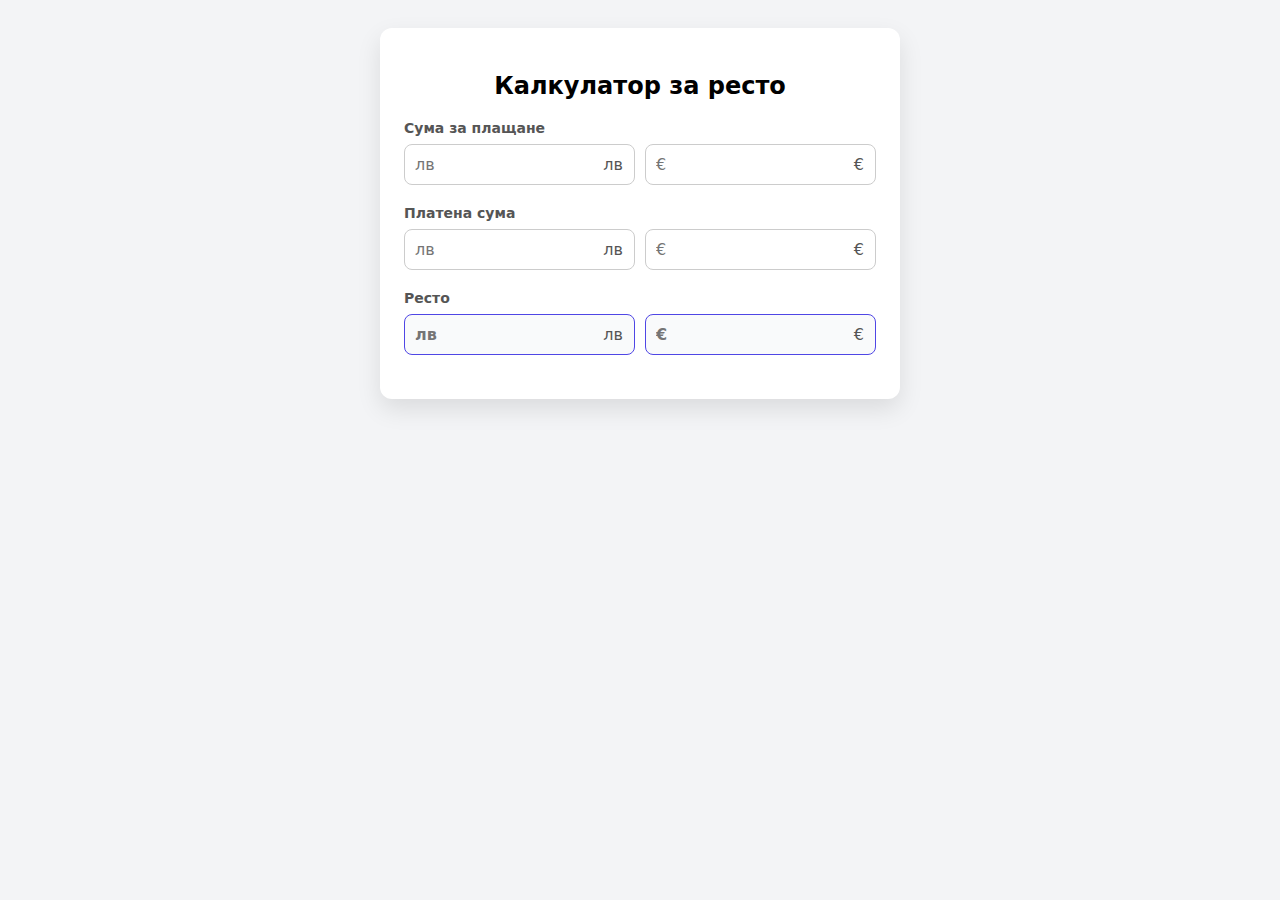
<file: index.html>
<!DOCTYPE html>
<html lang="bg">
<head>
  <meta charset="UTF-8">

  <link rel="stylesheet" href="./style.css">


 
</head>
<body>

  <div class="calculator">
    <h2>Калкулатор за ресто</h2>
  
    <div class="section">
      <h3>Сума за плащане</h3>
      <div class="row">
        <div class= "input-group">
        <input id="dueBGN" type="number" placeholder="лв">
        <span class="currency">лв</span>
      </div>
      <div class= "input-group">
        <input id="dueEUR" type="text"  placeholder="€">
        <span class="currency">€</span>
      </div>
        
        
      </div>
    </div>
  
    <div class="section">
      <h3>Платена сума</h3>
      <div class="row">
        <div class= "input-group">
          <input id="paidBGN" type="number" placeholder="лв">
          <span class="currency">лв</span>
        </div>
        <div class= "input-group">
          <input id="paidEUR" type="number" placeholder="€">
          <span class="currency">€</span>
        </div>
        
      </div>
    </div>
  
    <div class="section result">
      <h3>Ресто</h3>
      <div class="row">
        <div class= "input-group">
          <input id="changeBGN" readonly placeholder="лв">
          <span class="currency">лв</span>
        </div>
        <div class= "input-group">
          <input id="changeEUR" readonly placeholder="€">
          <span class="currency">€</span>
        </div>
       
      </div>
    </div>
  </div>
  

<script src="calc.js" defer></script>
</body>
</html>
</file>
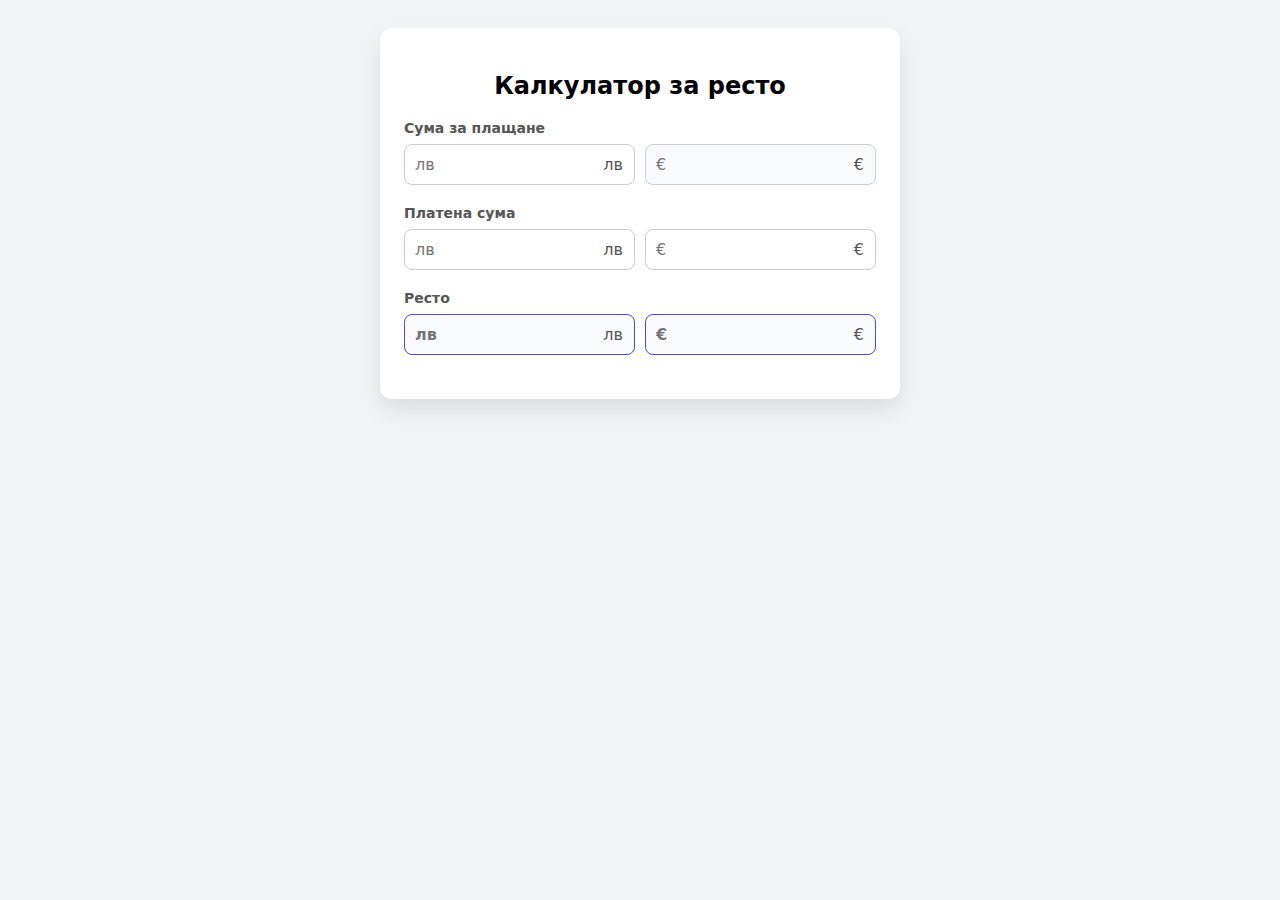
<file: calc.html>
<!DOCTYPE html>
<html lang="bg">
<head>
  <meta charset="UTF-8">

  <link rel="stylesheet" href="calc.css">


 
</head>
<body>

  <div class="calculator">
    <h2>Калкулатор за ресто</h2>
  
    <div class="section">
      <h3>Сума за плащане</h3>
      <div class="row">
        <div class= "input-group">
        <input id="dueBGN" type="number" placeholder="лв">
        <span class="currency">лв</span>
      </div>
      <div class= "input-group">
        <input id="dueEUR" type="text" readonly placeholder="€">
        <span class="currency">€</span>
      </div>
        
        
      </div>
    </div>
  
    <div class="section">
      <h3>Платена сума</h3>
      <div class="row">
        <div class= "input-group">
          <input id="paidBGN" type="number" placeholder="лв">
          <span class="currency">лв</span>
        </div>
        <div class= "input-group">
          <input id="paidEUR" type="number" placeholder="€">
          <span class="currency">€</span>
        </div>
        
      </div>
    </div>
  
    <div class="section result">
      <h3>Ресто</h3>
      <div class="row">
        <div class= "input-group">
          <input id="changeBGN" readonly placeholder="лв">
          <span class="currency">лв</span>
        </div>
        <div class= "input-group">
          <input id="changeEUR" readonly placeholder="€">
          <span class="currency">€</span>
        </div>
       
      </div>
    </div>
  </div>
  

<script src="calc.js" defer></script>
</body>
</html>
</file>
<file: style.css>
* {
    box-sizing: border-box;
    font-family: system-ui, sans-serif;
  }
  
  body {
    background: #f3f4f6;
    padding: 20px;
  }
  
  .calculator {
    max-width: 520px;
    margin: auto;
    background: white;
    padding: 24px;
    border-radius: 12px;
    box-shadow: 0 10px 25px rgba(0,0,0,0.1);
  }
  
  h2 {
    text-align: center;
    margin-bottom: 20px;
  }
  
  .section {
    margin-bottom: 20px;
  }
  
  .section h3 {
    font-size: 14px;
    margin-bottom: 8px;
    color: #555;
  }
  
  .row {
    display: flex;
    gap: 10px;
  }
  
  input {
    flex: 1;
    padding: 10px;
    font-size: 16px;
    border-radius: 8px;
    border: 1px solid #ccc;
  }
  
  input[readonly] {
    background: #f9fafb;
    color: #555;
  }
  
  .result input {
    font-weight: bold;
    border-color: #4f46e5;
  }
  
  @media (max-width: 480px) {
    .row {
      flex-direction: column;
    }
  }
  

  .input-group {
    position: relative;
    display: flex;
    align-items: center;
  }
  
  .input-group input {
    width: 100%;
    padding-right: 40px;
  }
  
  .currency {
    position: absolute;
    right: 12px;
    color: #555;
    font-weight: 500;
    pointer-events: none;
  }
</file>
<file: calc.css>
* {
    box-sizing: border-box;
    font-family: system-ui, sans-serif;
  }
  
  body {
    background: #f3f4f6;
    padding: 20px;
  }
  
  .calculator {
    max-width: 520px;
    margin: auto;
    background: white;
    padding: 24px;
    border-radius: 12px;
    box-shadow: 0 10px 25px rgba(0,0,0,0.1);
  }
  
  h2 {
    text-align: center;
    margin-bottom: 20px;
  }
  
  .section {
    margin-bottom: 20px;
  }
  
  .section h3 {
    font-size: 14px;
    margin-bottom: 8px;
    color: #555;
  }
  
  .row {
    display: flex;
    gap: 10px;
  }
  
  input {
    flex: 1;
    padding: 10px;
    font-size: 16px;
    border-radius: 8px;
    border: 1px solid #ccc;
  }
  
  input[readonly] {
    background: #f9fafb;
    color: #555;
  }
  
  .result input {
    font-weight: bold;
    border-color: #4f46e5;
  }
  
  @media (max-width: 480px) {
    .row {
      flex-direction: column;
    }
  }
  

  .input-group {
    position: relative;
    display: flex;
    align-items: center;
  }
  
  .input-group input {
    width: 100%;
    padding-right: 40px;
  }
  
  .currency {
    position: absolute;
    right: 12px;
    color: #555;
    font-weight: 500;
    pointer-events: none;
  }
</file>
